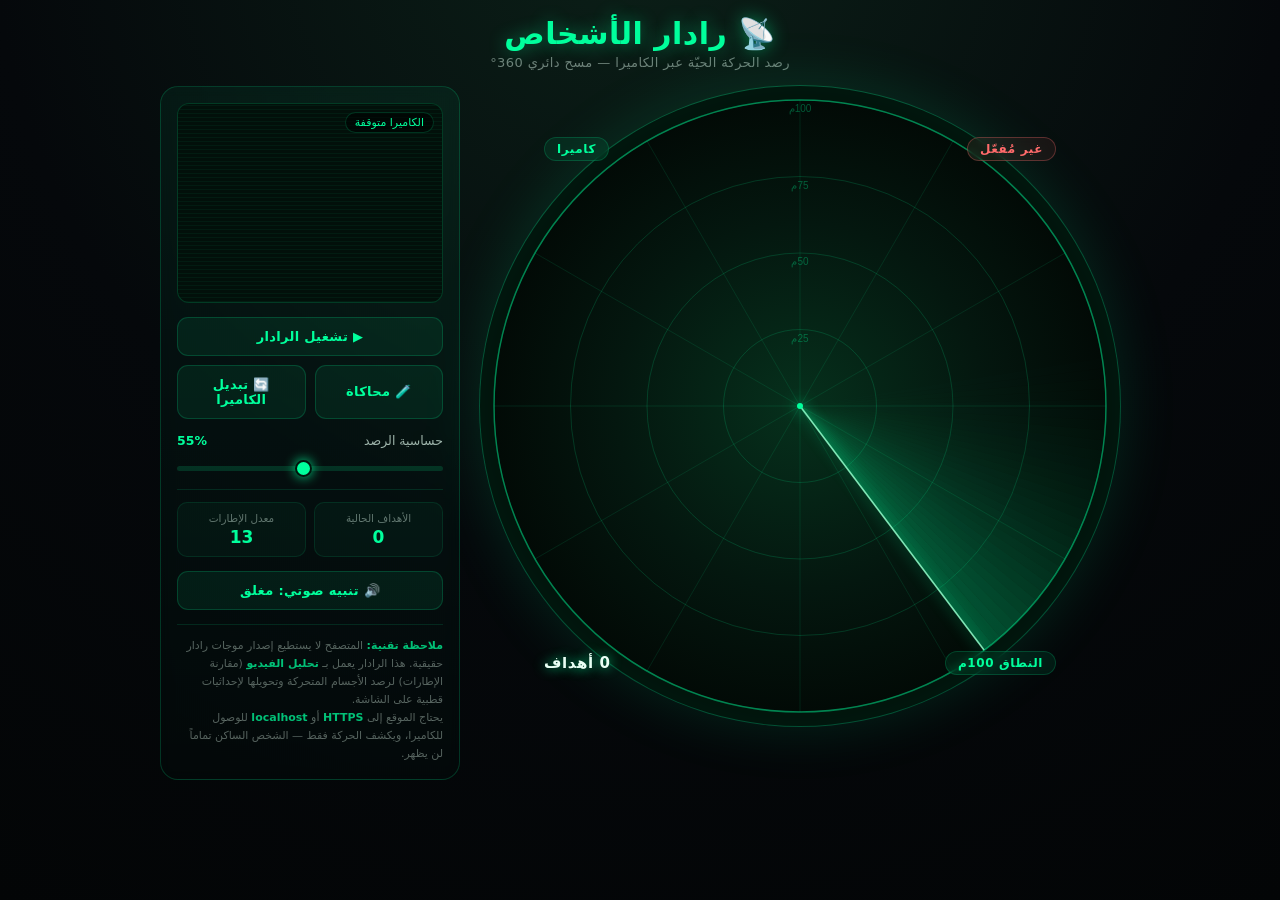
<file: index.html>
<!DOCTYPE html>
<html lang="ar" dir="rtl">
<head>
<meta charset="UTF-8">
<meta name="viewport" content="width=device-width, initial-scale=1.0">
<title>📡 رادار الأشخاص</title>
<style>
  * { box-sizing: border-box; margin: 0; padding: 0; }
  :root{
    --green:#00ff9c;
    --green-dim:rgba(0,255,156,.35);
    --bg:#05080b;
    --panel:#0a1114;
    --border:rgba(0,255,156,.18);
    --text:#cfe9dd;
  }
  html,body{height:100%;}
  body{
    background:
      radial-gradient(circle at 50% -10%, #0b2018 0%, #05080b 55%, #030506 100%);
    color:var(--text);
    font-family:"Segoe UI", Tahoma, system-ui, sans-serif;
    min-height:100vh;
    padding:16px;
    display:flex;
    flex-direction:column;
    align-items:center;
    gap:16px;
    overflow-x:hidden;
  }

  header{ text-align:center; }
  header h1{
    font-size:clamp(20px,3.5vw,30px);
    font-weight:700;
    letter-spacing:.5px;
    color:var(--green);
    text-shadow:0 0 18px rgba(0,255,156,.45);
  }
  header p{
    font-size:13px;
    color:rgba(207,233,221,.5);
    margin-top:4px;
    letter-spacing:.4px;
  }

  main{
    display:flex;
    gap:20px;
    align-items:flex-start;
    justify-content:center;
    flex-wrap:wrap;
    width:100%;
    max-width:1100px;
  }

  /* ===== الرادار ===== */
  .radar-wrap{
    position:relative;
    flex:0 1 auto;
    display:flex;
    justify-content:center;
  }
  canvas#radar{
    display:block;
    border-radius:50%;
    box-shadow:
      0 0 0 1px rgba(0,255,156,.25),
      0 0 60px rgba(0,255,156,.13),
      inset 0 0 80px rgba(0,255,156,.06);
    background:#02100a;
  }
  .hud{
    position:absolute;
    inset:0;
    pointer-events:none;
    display:flex;
    flex-direction:column;
    justify-content:space-between;
    padding:8% 10%;
    font-size:12px;
    letter-spacing:.6px;
  }
  .hud .top,.hud .bottom{
    display:flex;
    justify-content:space-between;
    align-items:center;
  }
  .hud .badge{
    background:rgba(0,255,156,.08);
    border:1px solid var(--border);
    border-radius:999px;
    padding:4px 12px;
    color:var(--green);
    font-weight:600;
    backdrop-filter:blur(4px);
  }
  .hud .badge.off{ color:#ff6b6b; border-color:rgba(255,107,107,.3); background:rgba(255,107,107,.08); }
  .hud .badge.demo{ color:#ffd166; border-color:rgba(255,209,102,.3); background:rgba(255,209,102,.08); }
  .hud .count{
    color:#eafff5;
    font-weight:700;
    font-size:15px;
    text-shadow:0 0 12px rgba(0,255,156,.8);
  }

  /* ===== لوحة التحكم ===== */
  .panel{
    flex:0 1 300px;
    width:300px;
    min-width:260px;
    background:linear-gradient(180deg, rgba(0,255,156,.05), rgba(0,255,156,.01));
    border:1px solid var(--border);
    border-radius:18px;
    padding:16px;
    display:flex;
    flex-direction:column;
    gap:14px;
    backdrop-filter:blur(6px);
  }

  .preview{
    position:relative;
    width:100%;
    aspect-ratio:4/3;
    border-radius:12px;
    overflow:hidden;
    background:#02100a;
    border:1px solid var(--border);
  }
  .preview video{
    width:100%; height:100%;
    object-fit:cover;
    display:block;
    opacity:.75;
    filter:contrast(1.05) saturate(.7);
  }
  .preview .label{
    position:absolute;
    top:8px; right:8px;
    font-size:11px;
    background:rgba(0,0,0,.55);
    border:1px solid var(--border);
    color:var(--green);
    padding:3px 9px;
    border-radius:999px;
  }
  .preview .scan{
    position:absolute; inset:0;
    background:repeating-linear-gradient(0deg, rgba(0,255,156,.05) 0 1px, transparent 1px 4px);
    pointer-events:none;
  }

  .btns{ display:grid; grid-template-columns:1fr 1fr; gap:9px; }
  button{
    font-family:inherit;
    font-size:13px;
    font-weight:600;
    padding:11px 10px;
    border-radius:11px;
    border:1px solid var(--border);
    background:rgba(0,255,156,.07);
    color:var(--green);
    cursor:pointer;
    transition:.18s;
    letter-spacing:.3px;
  }
  button:hover{ background:rgba(0,255,156,.16); transform:translateY(-1px); }
  button:active{ transform:translateY(0); }
  button.on{
    background:var(--green);
    color:#02150d;
    box-shadow:0 0 20px rgba(0,255,156,.45);
  }
  button:disabled{ opacity:.35; cursor:not-allowed; transform:none; }
  button.wide{ grid-column:1 / -1; }

  .ctrl label{
    display:flex;
    justify-content:space-between;
    font-size:12.5px;
    color:rgba(207,233,221,.75);
    margin-bottom:8px;
  }
  .ctrl label b{ color:var(--green); font-weight:700; }

  input[type=range]{
    -webkit-appearance:none; appearance:none;
    width:100%; height:5px;
    border-radius:99px;
    background:rgba(0,255,156,.15);
    outline:none;
  }
  input[type=range]::-webkit-slider-thumb{
    -webkit-appearance:none;
    width:17px; height:17px;
    border-radius:50%;
    background:var(--green);
    cursor:pointer;
    box-shadow:0 0 12px rgba(0,255,156,.9);
    border:2px solid #02150d;
  }
  input[type=range]::-moz-range-thumb{
    width:15px; height:15px; border:2px solid #02150d;
    border-radius:50%; background:var(--green); cursor:pointer;
  }

  .stats{
    display:grid;
    grid-template-columns:1fr 1fr;
    gap:8px;
    border-top:1px solid rgba(0,255,156,.12);
    padding-top:12px;
  }
  .stat{
    background:rgba(0,255,156,.04);
    border:1px solid rgba(0,255,156,.1);
    border-radius:10px;
    padding:9px 10px;
    text-align:center;
  }
  .stat span{ display:block; font-size:10.5px; color:rgba(207,233,221,.45); margin-bottom:3px; }
  .stat b{ font-size:17px; color:var(--green); font-weight:700; }

  .note{
    font-size:11px;
    line-height:1.65;
    color:rgba(207,233,221,.4);
    border-top:1px solid rgba(0,255,156,.12);
    padding-top:12px;
  }
  .note b{ color:rgba(0,255,156,.75); }

  @media (max-width:720px){
    .panel{ width:100%; max-width:420px; flex:1 1 100%; }
    body{ padding:12px; }
  }
</style>
</head>
<body>

<header>
  <h1>📡 رادار الأشخاص</h1>
  <p>رصد الحركة الحيّة عبر الكاميرا — مسح دائري 360°</p>
</header>

<main>
  <div class="radar-wrap" id="radarWrap">
    <canvas id="radar"></canvas>
    <div class="hud">
      <div class="top">
        <div class="badge off" id="statusBadge">غير مُفعّل</div>
        <div class="badge" id="modeBadge">كاميرا</div>
      </div>
      <div class="bottom">
        <div class="badge">النطاق 100م</div>
        <div class="count"><span id="hudCount">0</span> أهداف</div>
      </div>
    </div>
  </div>

  <aside class="panel">
    <div class="preview">
      <video id="cam" playsinline muted autoplay></video>
      <div class="scan"></div>
      <div class="label" id="camLabel">الكاميرا متوقفة</div>
    </div>

    <div class="btns">
      <button id="startBtn" class="wide">▶ تشغيل الرادار</button>
      <button id="demoBtn">🧪 محاكاة</button>
      <button id="swapBtn">🔄 تبديل الكاميرا</button>
    </div>

    <div class="ctrl">
      <label>حساسية الرصد <b id="sensVal">55%</b></label>
      <input type="range" id="sens" min="5" max="100" value="55">
    </div>

    <div class="stats">
      <div class="stat"><span>الأهداف الحالية</span><b id="statTargets">0</b></div>
      <div class="stat"><span>معدل الإطارات</span><b id="statFps">0</b></div>
    </div>

    <button id="soundBtn">🔊 تنبيه صوتي: مغلق</button>

    <div class="note">
      <b>ملاحظة تقنية:</b> المتصفح لا يستطيع إصدار موجات رادار حقيقية.
      هذا الرادار يعمل بـ <b>تحليل الفيديو</b> (مقارنة الإطارات) لرصد الأجسام المتحركة
      وتحويلها لإحداثيات قطبية على الشاشة.
      <br>يحتاج الموقع إلى <b>HTTPS</b> أو <b>localhost</b> للوصول للكاميرا،
      ويكشف الحركة فقط — الشخص الساكن تماماً لن يظهر.
    </div>
  </aside>
</main>

<script>
(() => {
"use strict";

/* ===================== العناصر ===================== */
const canvas   = document.getElementById('radar');
const rctx     = canvas.getContext('2d');
const video    = document.getElementById('cam');
const startBtn = document.getElementById('startBtn');
const demoBtn  = document.getElementById('demoBtn');
const swapBtn  = document.getElementById('swapBtn');
const soundBtn = document.getElementById('soundBtn');
const sensEl   = document.getElementById('sens');
const sensVal  = document.getElementById('sensVal');
const statusBadge = document.getElementById('statusBadge');
const modeBadge   = document.getElementById('modeBadge');
const camLabel    = document.getElementById('camLabel');
const hudCount    = document.getElementById('hudCount');
const statTargets = document.getElementById('statTargets');
const statFps     = document.getElementById('statFps');

/* ===================== إعدادات ===================== */
const PW = 160, PH = 120;          // دقة تحليل الفيديو
const COLS = 20, ROWS = 15;        // شبكة الرصد
const MAX_ANGLE = 55 * Math.PI/180;// نصف زاوية مجال الكاميرا
const BLIP_LIFE = 2.4;             // ثواني تلاشي الهدف
const SWEEP_SPEED = 2.0;           // راديان/ثانية

/* ===================== حالة ===================== */
let W = 600, H = 600, cx = 300, cy = 300, R = 280;
let blips = [];
let sweep = 0;
let prevFrame = null;
let running = false;
let demoMode = false;
let stream = null;
let facingMode = 'environment';
let mirrored = false;
let sensitivity = 0.55;
let soundOn = false;
let audioCtx = null;
let lastTime = performance.now();
let fpsAcc = 0, fpsFrames = 0, fpsTimer = 0, fpsShown = 0;
let demoPeople = [];

/* canvas المعالجة (مخفي) */
const proc = document.createElement('canvas');
proc.width = PW; proc.height = PH;
const pctx = proc.getContext('2d', { willReadFrequently: true });

/* ===================== التحجيم ===================== */
function resize(){
  const wrap = document.getElementById('radarWrap');
  const avail = Math.min(
    window.innerWidth - (window.innerWidth > 720 ? 380 : 40),
    window.innerHeight * 0.76
  );
  const size = Math.max(260, Math.min(avail, 640));
  const dpr = Math.min(window.devicePixelRatio || 1, 2);

  canvas.style.width = size + 'px';
  canvas.style.height = size + 'px';
  canvas.width  = Math.round(size * dpr);
  canvas.height = Math.round(size * dpr);
  rctx.setTransform(dpr, 0, 0, dpr, 0, 0);

  W = H = size;
  cx = W/2; cy = H/2; R = size/2 - 14;
}
window.addEventListener('resize', resize);
resize();

/* ===================== أدوات ===================== */
const polar = (ang, dist) => ({
  x: cx + Math.sin(ang) * dist * R,
  y: cy - Math.cos(ang) * dist * R
});

function ping(freq){
  if (!soundOn) return;
  try{
    if (!audioCtx) audioCtx = new (window.AudioContext || window.webkitAudioContext)();
    const t = audioCtx.currentTime;
    const osc = audioCtx.createOscillator();
    const gain = audioCtx.createGain();
    osc.type = 'sine';
    osc.frequency.setValueAtTime(freq, t);
    osc.frequency.exponentialRampToValueAtTime(freq * 0.6, t + 0.14);
    gain.gain.setValueAtTime(0.0001, t);
    gain.gain.exponentialRampToValueAtTime(0.16, t + 0.012);
    gain.gain.exponentialRampToValueAtTime(0.0001, t + 0.18);
    osc.connect(gain).connect(audioCtx.destination);
    osc.start(t); osc.stop(t + 0.2);
  }catch(e){}
}

/* ===================== الكاميرا ===================== */
async function startCamera(){
  if (!navigator.mediaDevices || !navigator.mediaDevices.getUserMedia){
    setStatus('المتصفح لا يدعم الكاميرا', 'off');
    return;
  }
  try{
    stopStream();
    stream = await navigator.mediaDevices.getUserMedia({
      video: { facingMode: facingMode, width:{ideal:640}, height:{ideal:480} },
      audio: false
    });
    video.srcObject = stream;
    await video.play();

    mirrored = (facingMode === 'user');
    video.style.transform = mirrored ? 'scaleX(-1)' : 'none';

    prevFrame = null;
    demoMode = false;
    running = true;
    blips = [];

    setStatus('يعمل — رصد نشط', 'on');
    modeBadge.textContent = 'كاميرا';
    modeBadge.className = 'badge';
    camLabel.textContent = 'بث مباشر';
    startBtn.textContent = '⏹ إيقاف الرادار';
    startBtn.classList.add('on');
    demoBtn.classList.remove('on');
  }catch(err){
    setStatus('تعذّر الوصول للكاميرا', 'off');
    camLabel.textContent = 'مرفوضة أو غير متاحة';
    console.warn(err);
  }
}

function stopStream(){
  if (stream){
    stream.getTracks().forEach(t => t.stop());
    stream = null;
  }
  video.srcObject = null;
}

function stopAll(){
  running = false;
  demoMode = false;
  stopStream();
  prevFrame = null;
  blips = [];
  setStatus('غير مُفعّل', 'off');
  camLabel.textContent = 'الكاميرا متوقفة';
  startBtn.textContent = '▶ تشغيل الرادار';
  startBtn.classList.remove('on');
  demoBtn.classList.remove('on');
}

function setStatus(txt, cls){
  statusBadge.textContent = txt;
  statusBadge.className = 'badge' + (cls === 'on' ? '' : cls === 'demo' ? ' demo' : ' off');
}

/* ===================== الأزرار ===================== */
startBtn.addEventListener('click', () => {
  if (running && !demoMode) stopAll();
  else startCamera();
});

demoBtn.addEventListener('click', () => {
  if (demoMode){ stopAll(); return; }
  stopStream();
  running = true;
  demoMode = true;
  blips = [];
  initDemo();
  setStatus('وضع المحاكاة', 'demo');
  modeBadge.textContent = 'محاكاة';
  modeBadge.className = 'badge demo';
  camLabel.textContent = 'محاكاة افتراضية';
  startBtn.textContent = '▶ تشغيل الرادار';
  startBtn.classList.remove('on');
  demoBtn.classList.add('on');
});

swapBtn.addEventListener('click', () => {
  facingMode = (facingMode === 'environment') ? 'user' : 'environment';
  if (running && !demoMode) startCamera();
  else camLabel.textContent = 'الكاميرا: ' + (facingMode === 'user' ? 'أمامية' : 'خلفية');
});

soundBtn.addEventListener('click', () => {
  soundOn = !soundOn;
  soundBtn.textContent = soundOn ? '🔊 تنبيه صوتي: مفتوح' : '🔇 تنبيه صوتي: مغلق';
  soundBtn.classList.toggle('on', soundOn);
  if (soundOn && !audioCtx){
    try{ audioCtx = new (window.AudioContext || window.webkitAudioContext)(); }catch(e){}
  }
});

sensEl.addEventListener('input', () => {
  sensitivity = sensEl.value / 100;
  sensVal.textContent = sensEl.value + '%';
});
sensVal.textContent = sensEl.value + '%';

/* ===================== محاكاة ===================== */
function initDemo(){
  demoPeople = [];
  const n = 3 + Math.floor(Math.random() * 3);
  for (let i = 0; i < n; i++){
    demoPeople.push({
      a: Math.random() * Math.PI * 2,
      d: 0.28 + Math.random() * 0.62,
      va: (Math.random() - 0.5) * 0.45,
      vd: (Math.random() - 0.5) * 0.14
    });
  }
}

function updateDemo(dt){
  for (const p of demoPeople){
    p.a += p.va * dt;
    p.d += p.vd * dt;
    if (p.d < 0.15 || p.d > 0.94){ p.vd *= -1; p.d = Math.max(0.15, Math.min(0.94, p.d)); }
    p.va += (Math.random() - 0.5) * 0.35 * dt;
    p.va = Math.max(-0.6, Math.min(0.6, p.va));

    if (Math.random() < 0.75){
      addBlip(p.a, p.d, 0.85);
    }
  }
}

/* ===================== إدارة الأهداف ===================== */
function addBlip(ang, dist, strength){
  // مطابقة مع هدف قريب
  let best = null, bestD = Infinity;
  for (const b of blips){
    const p1 = polar(b.ang, b.dist), p2 = polar(ang, dist);
    const dx = p1.x - p2.x, dy = p1.y - p2.y;
    const d = Math.hypot(dx, dy);
    if (d < bestD){ bestD = d; best = b; }
  }
  const matchRadius = R * 0.13;

  if (best && bestD < matchRadius){
    best.ang = ang;
    best.dist = dist;
    best.life = 1;
    best.strength = Math.max(best.strength * 0.7, strength);
    best.silent = 0;
  } else {
    blips.push({
      ang, dist,
      life: 1,
      age: 0,
      strength: strength,
      born: performance.now()
    });
    if (blips.length > 24) blips.shift();
    ping(760 + Math.random() * 260);
  }
}

/* ===================== كشف الحركة ===================== */
function detectMotion(){
  if (video.readyState < 2 || !video.videoWidth) return;

  pctx.save();
  if (mirrored){ pctx.translate(PW, 0); pctx.scale(-1, 1); }
  pctx.drawImage(video, 0, 0, PW, PH);
  pctx.restore();

  const cur = pctx.getImageData(0, 0, PW, PH).data;

  if (!prevFrame){ prevFrame = cur; return; }
  const prev = prevFrame;

  // عتبة الفرق حسب الحساسية
  const thresh = 42 - sensitivity * 30;   // 42 (منخفضة) .. 12 (عالية)
  const cellW = PW / COLS, cellH = PH / ROWS;
  const counts = new Float32Array(COLS * ROWS);

  for (let y = 0; y < PH; y++){
    const rowOff = y * PW;
    const cyi = Math.min(ROWS - 1, (y / cellH) | 0);
    for (let x = 0; x < PW; x++){
      const i = (rowOff + x) * 4;
      const dr = cur[i]   - prev[i];
      const dg = cur[i+1] - prev[i+1];
      const db = cur[i+2] - prev[i+2];
      const diff = (Math.abs(dr) + Math.abs(dg) + Math.abs(db)) * 0.3333;
      if (diff > thresh){
        const cxi = Math.min(COLS - 1, (x / cellW) | 0);
        counts[cyi * COLS + cxi]++;
      }
    }
  }
  prevFrame = cur;

  // خلايا نشطة
  const active = new Uint8Array(COLS * ROWS);
  const minPixels = cellW * cellH * 0.10;
  let anyActive = false;
  for (let i = 0; i < counts.length; i++){
    if (counts[i] > minPixels){ active[i] = 1; anyActive = true; }
  }
  if (!anyActive) return;

  // توصيل المكوّنات (BFS)
  const visited = new Uint8Array(COLS * ROWS);
  for (let i = 0; i < active.length; i++){
    if (!active[i] || visited[i]) continue;

    const stack = [i];
    visited[i] = 1;
    let sumX = 0, sumY = 0, n = 0, weight = 0;

    while (stack.length){
      const idx = stack.pop();
      const gx = idx % COLS, gy = (idx / COLS) | 0;
      sumX += (gx + 0.5) * cellW;
      sumY += (gy + 0.5) * cellH;
      weight += counts[idx];
      n++;

      const neigh = [
        [gx-1,gy],[gx+1,gy],[gx,gy-1],[gx,gy+1],
        [gx-1,gy-1],[gx+1,gy-1],[gx-1,gy+1],[gx+1,gy+1]
      ];
      for (let k = 0; k < 8; k++){
        const nx = neigh[k][0], ny = neigh[k][1];
        if (nx < 0 || nx >= COLS || ny < 0 || ny >= ROWS) continue;
        const ni = ny * COLS + nx;
        if (active[ni] && !visited[ni]){ visited[ni] = 1; stack.push(ni); }
      }
    }

    if (n < 2) continue;

    const px = sumX / n;
    const py = sumY / n;

    // تحويل إلى إحداثيات قطبية
    const nx = (px - PW/2) / (PW/2);
    const ny = (py - PH/2) / (PH/2);

    const ang  = nx * MAX_ANGLE;
    const dist = (1 - ny) / 2;                 // أسفل = قريب ، أعلى = بعيد
    const strength = Math.min(1, weight / (n * cellW * cellH * 0.45));

    if (dist > 0.06 && dist < 1.05){
      addBlip(ang, dist, strength);
    }
  }
}

/* ===================== الرسم ===================== */
function drawRadar(dt){
  rctx.clearRect(0, 0, W, H);

  // خلفية دائرية
  const bg = rctx.createRadialGradient(cx, cy, 0, cx, cy, R);
  bg.addColorStop(0,   '#06301c');
  bg.addColorStop(0.6, '#04170f');
  bg.addColorStop(1,   '#020a06');
  rctx.beginPath();
  rctx.arc(cx, cy, R, 0, Math.PI*2);
  rctx.fillStyle = bg;
  rctx.fill();

  rctx.save();
  rctx.beginPath();
  rctx.arc(cx, cy, R, 0, Math.PI*2);
  rctx.clip();

  // مخروط مجال الكاميرا
  if (!demoMode && running){
    rctx.beginPath();
    rctx.moveTo(cx, cy);
    rctx.arc(cx, cy, R, -Math.PI/2 - MAX_ANGLE, -Math.PI/2 + MAX_ANGLE);
    rctx.closePath();
    const cone = rctx.createRadialGradient(cx, cy, 0, cx, cy, R);
    cone.addColorStop(0, 'rgba(0,255,156,0.10)');
    cone.addColorStop(1, 'rgba(0,255,156,0.01)');
    rctx.fillStyle = cone;
    rctx.fill();
  }

  // حلقات
  rctx.strokeStyle = 'rgba(0,255,156,0.16)';
  rctx.lineWidth = 1;
  for (let i = 1; i <= 4; i++){
    rctx.beginPath();
    rctx.arc(cx, cy, R * i / 4, 0, Math.PI*2);
    rctx.stroke();
  }

  // خطوط متقاطعة
  rctx.strokeStyle = 'rgba(0,255,156,0.10)';
  for (let i = 0; i < 12; i++){
    const a = (i / 12) * Math.PI * 2;
    rctx.beginPath();
    rctx.moveTo(cx, cy);
    rctx.lineTo(cx + Math.sin(a) * R, cy - Math.cos(a) * R);
    rctx.stroke();
  }

  // تدريج الحلقات
  rctx.fillStyle = 'rgba(0,255,156,0.32)';
  rctx.font = '10px "Segoe UI", sans-serif';
  rctx.textAlign = 'center';
  for (let i = 1; i <= 4; i++){
    rctx.fillText((i * 25) + 'م', cx, cy - R * i / 4 + 12);
  }

  // الذراع الدوّار
  const trail = 1.15;
  const steps = 34;
  for (let i = 0; i < steps; i++){
    const f = i / steps;
    const a0 = sweep - trail * f - trail / steps;
    const a1 = sweep - trail * f;
    rctx.beginPath();
    rctx.moveTo(cx, cy);
    rctx.arc(cx, cy, R, a0 - Math.PI/2, a1 - Math.PI/2);
    rctx.closePath();
    rctx.fillStyle = 'rgba(0,255,156,' + (0.30 * (1 - f) * (1 - f)) + ')';
    rctx.fill();
  }
  // خط الذراع
  rctx.beginPath();
  rctx.moveTo(cx, cy);
  rctx.lineTo(cx + Math.sin(sweep) * R, cy - Math.cos(sweep) * R);
  rctx.strokeStyle = 'rgba(150,255,205,0.85)';
  rctx.lineWidth = 1.6;
  rctx.shadowColor = 'rgba(0,255,156,0.9)';
  rctx.shadowBlur = 14;
  rctx.stroke();
  rctx.shadowBlur = 0;

  // الأهداف
  for (const b of blips){
    const p = polar(b.ang, b.dist);
    const a = Math.max(0, Math.min(1, b.life));
    if (a <= 0.01) continue;

    // هالة
    const g = rctx.createRadialGradient(p.x, p.y, 0, p.x, p.y, 26);
    g.addColorStop(0,   'rgba(180,255,225,' + (0.95 * a) + ')');
    g.addColorStop(0.35,'rgba(0,255,156,'   + (0.55 * a) + ')');
    g.addColorStop(1,   'rgba(0,255,156,0)');
    rctx.beginPath();
    rctx.arc(p.x, p.y, 26, 0, Math.PI*2);
    rctx.fillStyle = g;
    rctx.fill();

    // النواة
    rctx.beginPath();
    rctx.arc(p.x, p.y, 3.6, 0, Math.PI*2);
    rctx.fillStyle = 'rgba(230,255,245,' + a + ')';
    rctx.fill();

    // حلقة تتمدد عند الظهور
    const age = (performance.now() - b.born) / 1000;
    if (age < 1.1){
      rctx.beginPath();
      rctx.arc(p.x, p.y, 6 + age * 30, 0, Math.PI*2);
      rctx.strokeStyle = 'rgba(0,255,156,' + (0.55 * (1 - age/1.1)) + ')';
      rctx.lineWidth = 2;
      rctx.stroke();
    }
  }

  // المركز
  rctx.beginPath();
  rctx.arc(cx, cy, 3, 0, Math.PI*2);
  rctx.fillStyle = '#00ff9c';
  rctx.shadowColor = '#00ff9c';
  rctx.shadowBlur = 14;
  rctx.fill();
  rctx.shadowBlur = 0;

  rctx.restore();

  // إطار خارجي
  rctx.beginPath();
  rctx.arc(cx, cy, R, 0, Math.PI*2);
  rctx.strokeStyle = 'rgba(0,255,156,0.45)';
  rctx.lineWidth = 1.5;
  rctx.stroke();
}

/* ===================== الحلقة الرئيسية ===================== */
function loop(now){
  requestAnimationFrame(loop);

  let dt = (now - lastTime) / 1000;
  lastTime = now;
  if (dt > 0.12) dt = 0.12;

  // مؤشر الإطارات
  fpsFrames++; fpsTimer += dt;
  if (fpsTimer >= 0.5){
    fpsShown = Math.round(fpsFrames / fpsTimer);
    statFps.textContent = fpsShown;
    fpsFrames = 0; fpsTimer = 0;
  }

  sweep += SWEEP_SPEED * dt;
  if (sweep > Math.PI*2) sweep -= Math.PI*2;

  if (running){
    if (demoMode) updateDemo(dt);
    else detectMotion();
  }

  // تقادم الأهداف
  for (let i = blips.length - 1; i >= 0; i--){
    const b = blips[i];
    b.age += dt;
    b.life -= dt / BLIP_LIFE;
    if (b.life <= 0) blips.splice(i, 1);
  }

  drawRadar(dt);

  const n = blips.length;
  hudCount.textContent = n;
  statTargets.textContent = n;
}

/* ===================== تشغيل ===================== */
requestAnimationFrame(loop);

})();
</script>
</body>
</html>
</file>
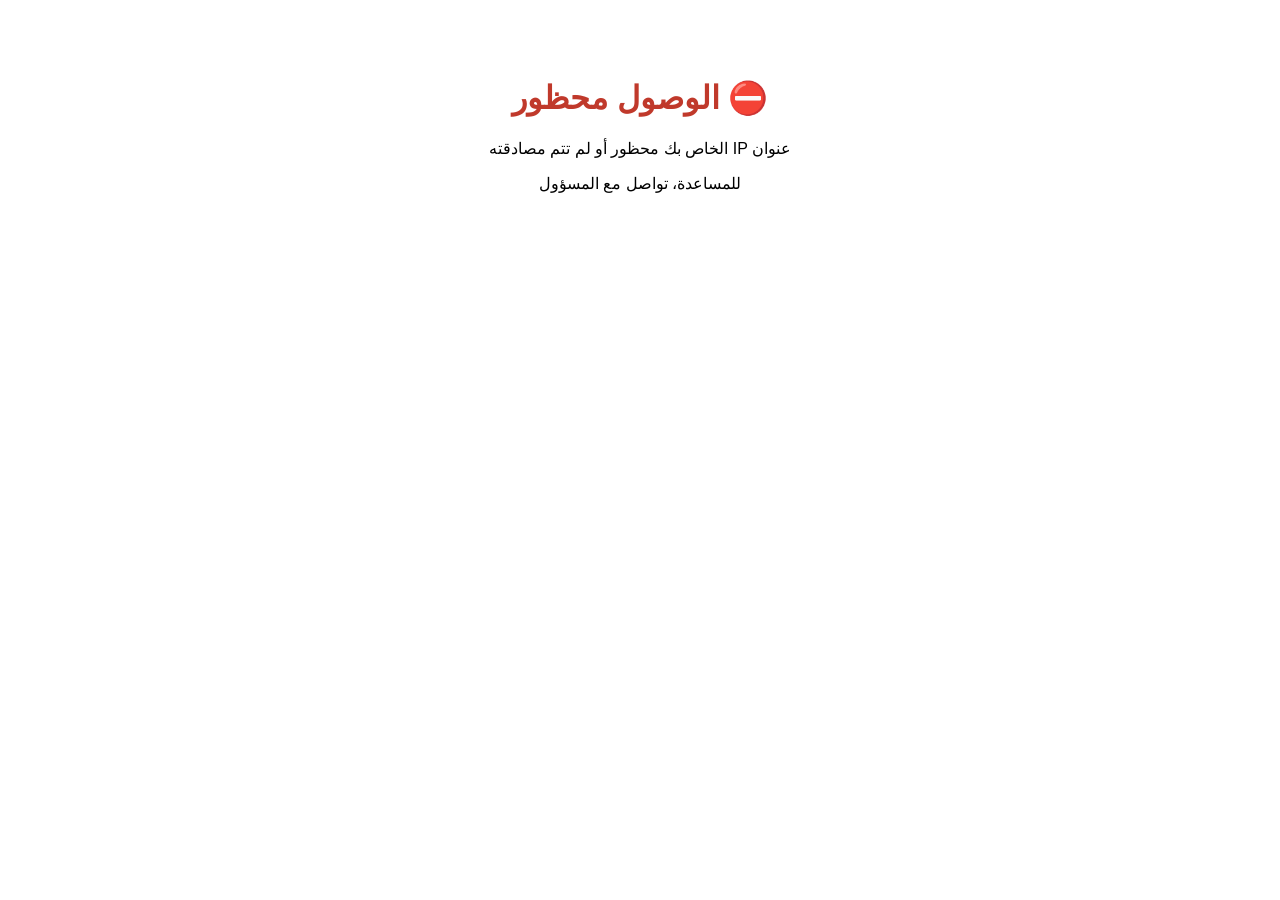
<file: الملفات /blocked.html>
<!DOCTYPE html>
<html dir="rtl">
<head>
    <meta charset="UTF-8">
    <title>وصول محظور</title>
    <style>
        body { font-family: Arial, sans-serif; text-align: center; padding: 50px; }
        h1 { color: #c0392b; }
    </style>
</head>
<body>
    <h1>⛔ الوصول محظور</h1>
    <p>عنوان IP الخاص بك محظور أو لم تتم مصادقته</p>
    <p>للمساعدة، تواصل مع المسؤول</p>
</body>
</html>
</file>
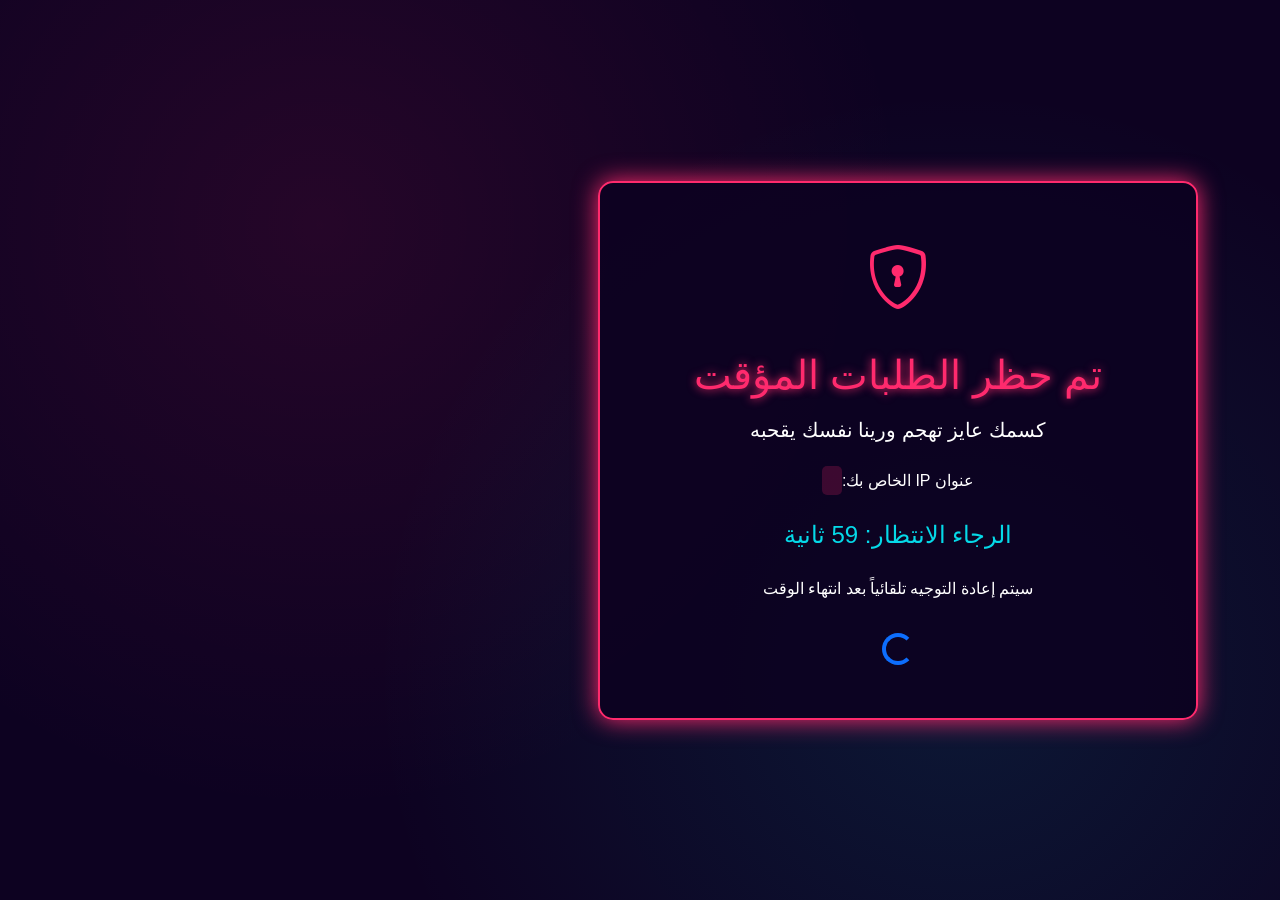
<file: الملفات /n.html>
<!DOCTYPE html>
<html lang="ar" dir="rtl">
<head>
    <meta charset="UTF-8">
    <meta name="viewport" content="width=device-width, initial-scale=1.0">
    <title>تم حظر الطلبات - NRDCheat • 𝙿𝙰𝙽𝙴𝙻</title>
    <link href="https://cdn.jsdelivr.net/npm/bootstrap@5.3.0/dist/css/bootstrap.min.css" rel="stylesheet">
    <link rel="stylesheet" href="https://cdnjs.cloudflare.com/ajax/libs/animate.css/4.1.1/animate.min.css"/>
    <link rel="stylesheet" href="https://cdn.jsdelivr.net/npm/bootstrap-icons@1.10.0/font/bootstrap-icons.css">
    <style>
        :root {
            --neon-pink: #ff2a6d;
            --neon-blue: #05d9e8;
            --dark-bg: #0d0221;
        }
        body {
            background: var(--dark-bg);
            color: white;
            font-family: 'Tajawal', sans-serif;
            height: 100vh;
            display: flex;
            align-items: center;
            justify-content: center;
            background-image: 
                radial-gradient(circle at 25% 25%, rgba(255, 42, 109, 0.1) 0%, transparent 50%),
                radial-gradient(circle at 75% 75%, rgba(5, 217, 232, 0.1) 0%, transparent 50%);
        }
        .block-card {
            background: rgba(13, 2, 33, 0.9);
            border: 2px solid var(--neon-pink);
            border-radius: 15px;
            box-shadow: 0 0 25px var(--neon-pink);
            max-width: 600px;
            width: 90%;
            animation: pulse 2s infinite alternate;
        }
        @keyframes pulse {
            0% { box-shadow: 0 0 15px var(--neon-pink); }
            100% { box-shadow: 0 0 30px var(--neon-pink); }
        }
        h1 {
            color: var(--neon-pink);
            text-shadow: 0 0 10px var(--neon-pink);
        }
        .ip-display {
            font-family: monospace;
            background: rgba(255, 42, 109, 0.2);
            padding: 5px 10px;
            border-radius: 5px;
            direction: ltr;
        }
        .countdown {
            font-size: 1.5rem;
            color: var(--neon-blue);
            margin: 20px 0;
        }
    </style>
</head>
<body>
    <div class="container">
        <div class="block-card p-4 p-md-5 text-center animate__animated animate__fadeIn">
            <div class="mb-4">
                <i class="bi bi-shield-lock" style="font-size: 4rem; color: var(--neon-pink);"></i>
            </div>
            <h1 class="mb-3">تم حظر الطلبات المؤقت</h1>
            <p class="lead">كسمك عايز تهجم ورينا نفسك يقحبه</p>
            
            <div class="my-4">
                <p>عنوان IP الخاص بك: <span class="ip-display" id="ipDisplay"></span></p>
            </div>
            
            <div class="countdown">
                <p>الرجاء الانتظار: <span id="countdown">60</span> ثانية</p>
            </div>
            
            <div class="mt-4">
                <p>سيتم إعادة التوجيه تلقائياً بعد انتهاء الوقت</p>
                <div class="spinner-border text-primary mt-3" role="status">
                    <span class="visually-hidden">جاري التحميل...</span>
                </div>
            </div>
        </div>
    </div>

    <script>

        const urlParams = new URLSearchParams(window.location.search);
        const ip = urlParams.get('ip');
        if(ip) {
            document.getElementById('ipDisplay').textContent = ip;
        }


        let seconds = 60;
        const countdownElement = document.getElementById('countdown');
        
        const timer = setInterval(() => {
            seconds--;
            countdownElement.textContent = seconds;
            
            if(seconds <= 0) {
                clearInterval(timer);
                window.location.href = '/'; 
            }
        }, 1000);

        
        window.addEventListener('beforeunload', function(e) {
            if(seconds > 0) {
                e.preventDefault();
                e.returnValue = 'الرجاء الانتظار حتى انتهاء مدة الحظر';
            }
        });
    </script>
</body>
</html>
</file>
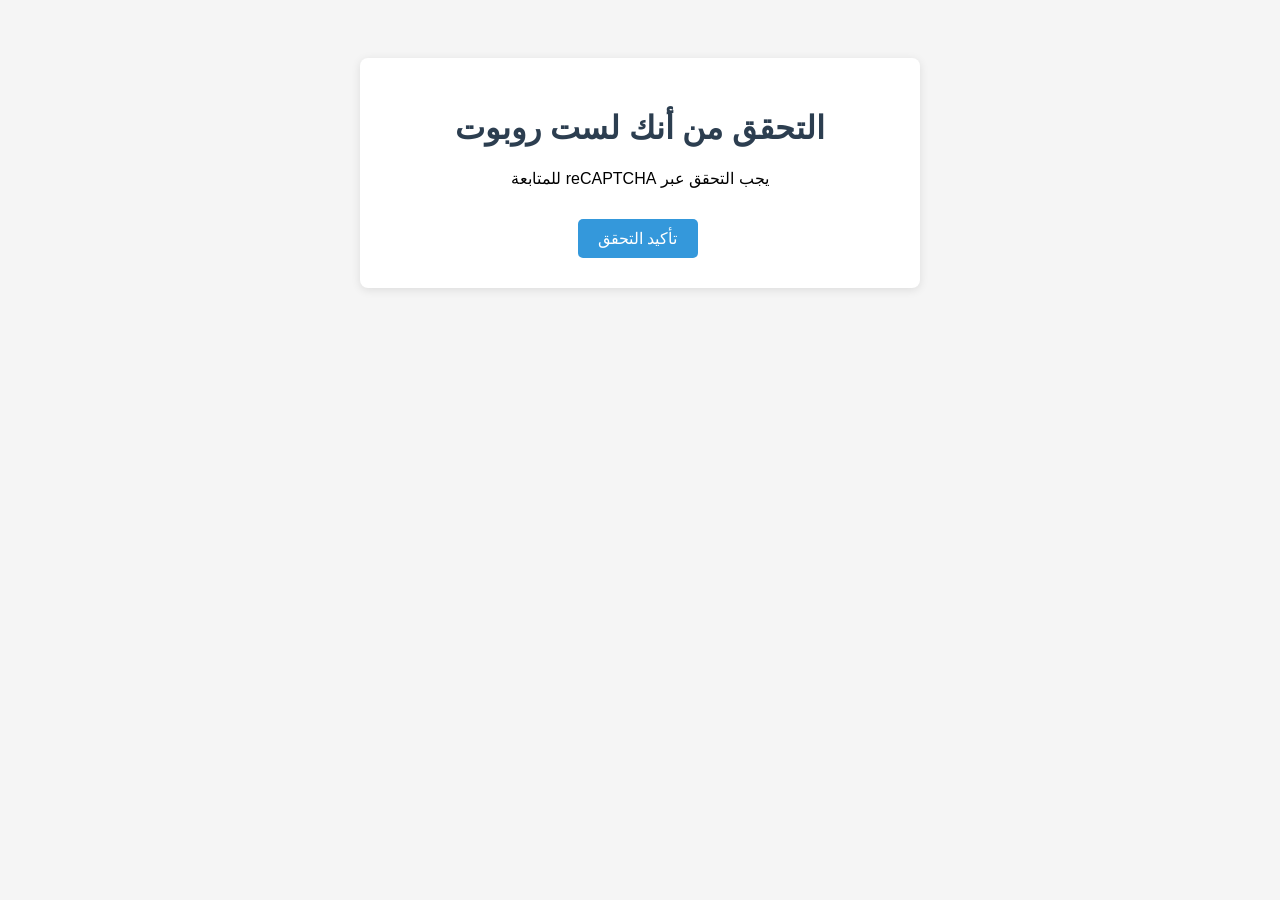
<file: الملفات /public/recaptcha_verify.html>
<!DOCTYPE html>
<html lang="ar" dir="rtl">
<head>
    <meta charset="UTF-8">
    <meta name="viewport" content="width=device-width, initial-scale=1.0">
    <title>التحقق من reCAPTCHA</title>
    <script src="https://www.google.com/recaptcha/api.js" async defer></script>
    <style>
        body {
            font-family: Arial, sans-serif;
            background: #f5f5f5;
            text-align: center;
            padding: 50px;
        }
        .recaptcha-box {
            background: white;
            border-radius: 8px;
            padding: 30px;
            max-width: 500px;
            margin: 0 auto;
            box-shadow: 0 2px 10px rgba(0,0,0,0.1);
        }
        h1 {
            color: #2c3e50;
        }
        .g-recaptcha {
            display: inline-block;
            margin: 20px 0;
        }
        button {
            background: #3498db;
            color: white;
            border: none;
            padding: 10px 20px;
            border-radius: 5px;
            cursor: pointer;
            font-size: 16px;
        }
        button:hover {
            background: #2980b9;
        }
    </style>
</head>
<body>
    <div class="recaptcha-box">
        <h1>التحقق من أنك لست روبوت</h1>
        <p>يجب التحقق عبر reCAPTCHA للمتابعة</p>
        
        <form action="/verify_recaptcha" method="POST">
            <!-- استبدل بمفتاح موقعك -->
            <div class="g-recaptcha" data-sitekey="6Ld4Sg4rAAAAADmU2wmLLMRDDl7f_JBhgzSZYGOY"></div>
            <button type="submit">تأكيد التحقق</button>
        </form>
    </div>
</body>
</html>
</file>
